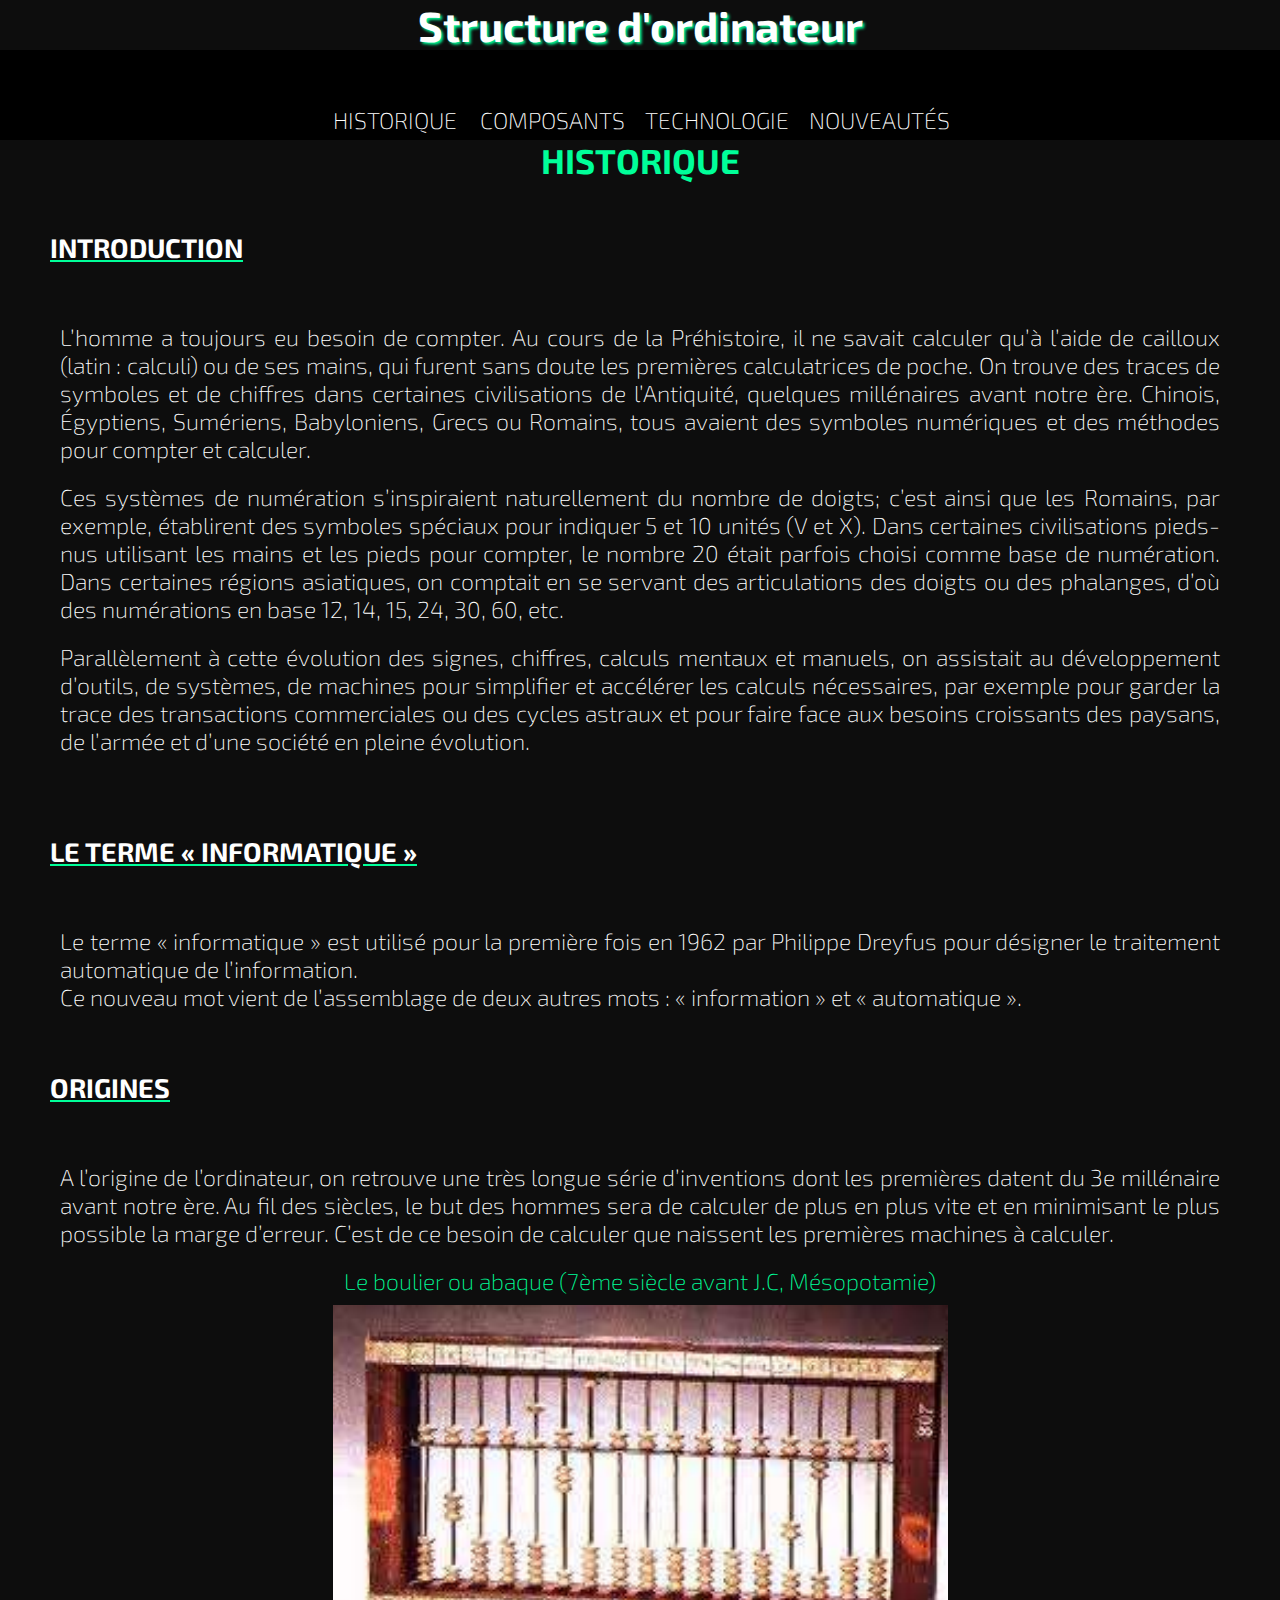
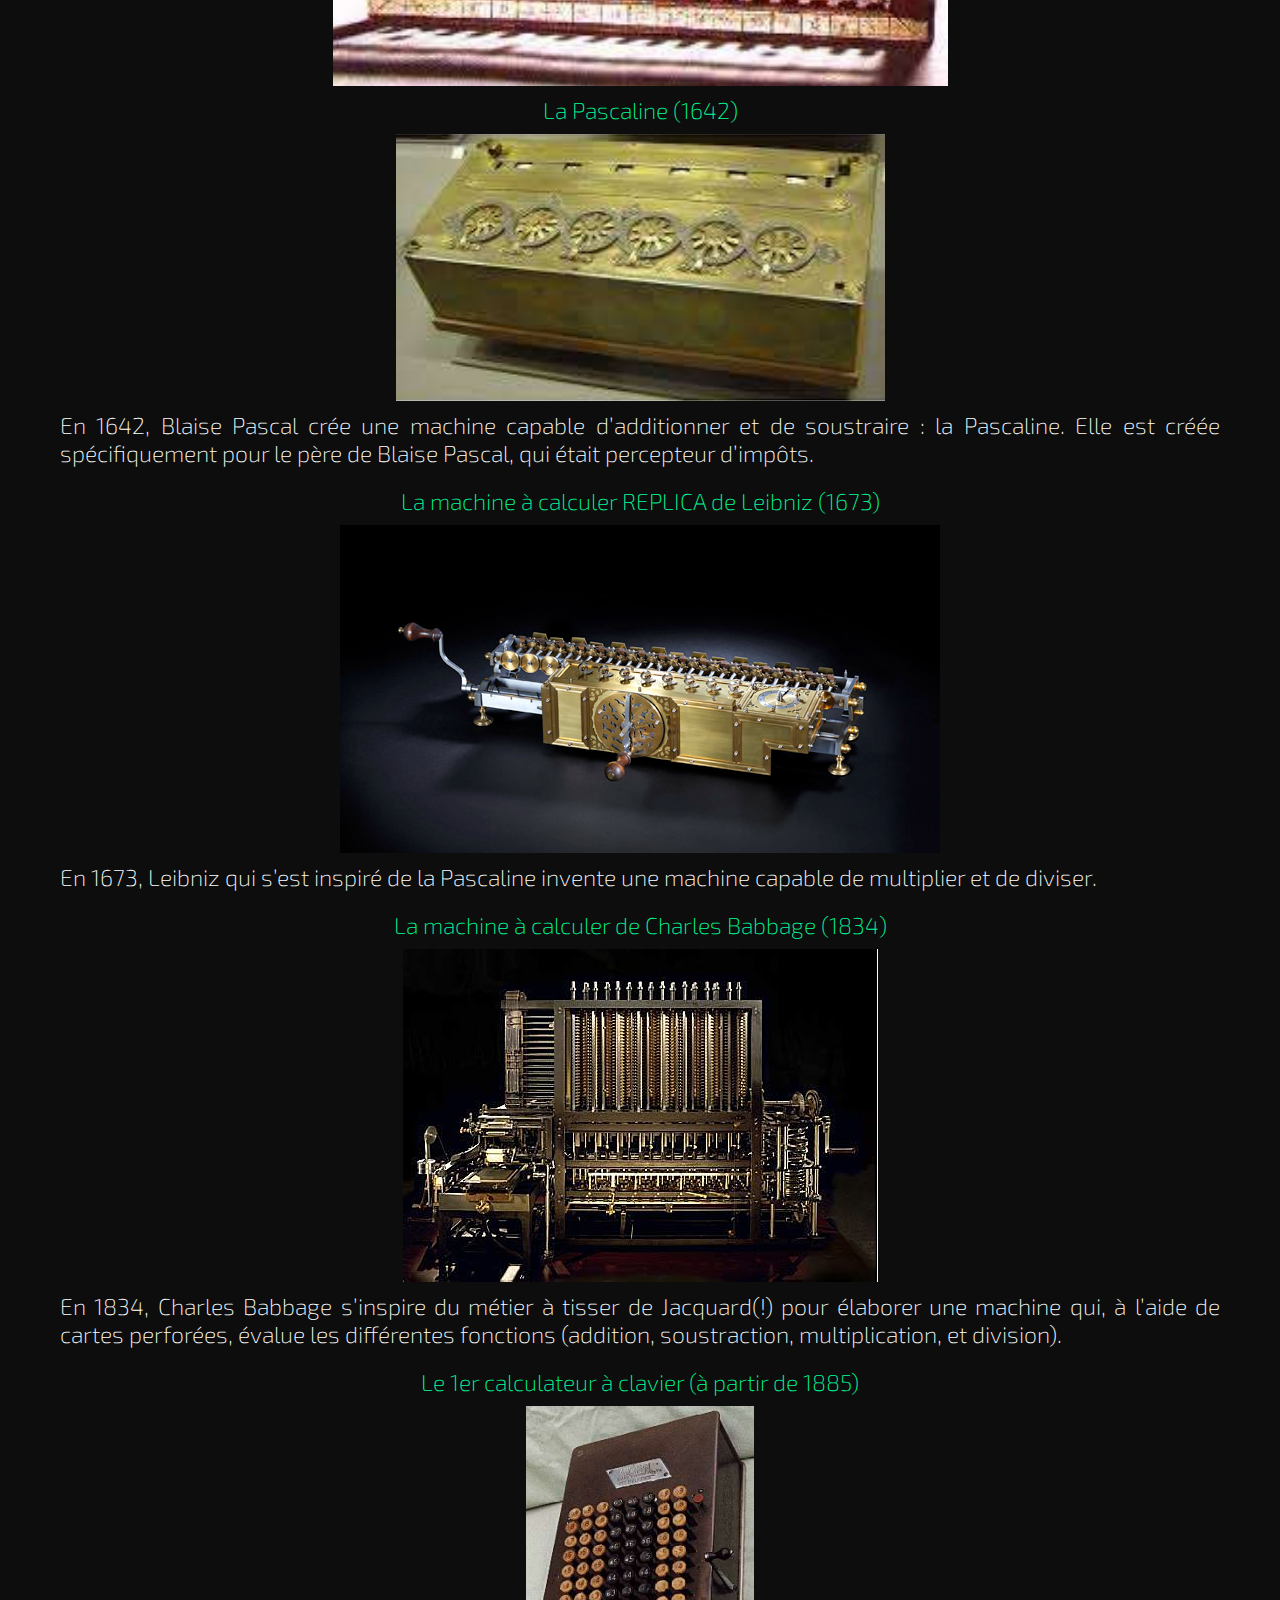
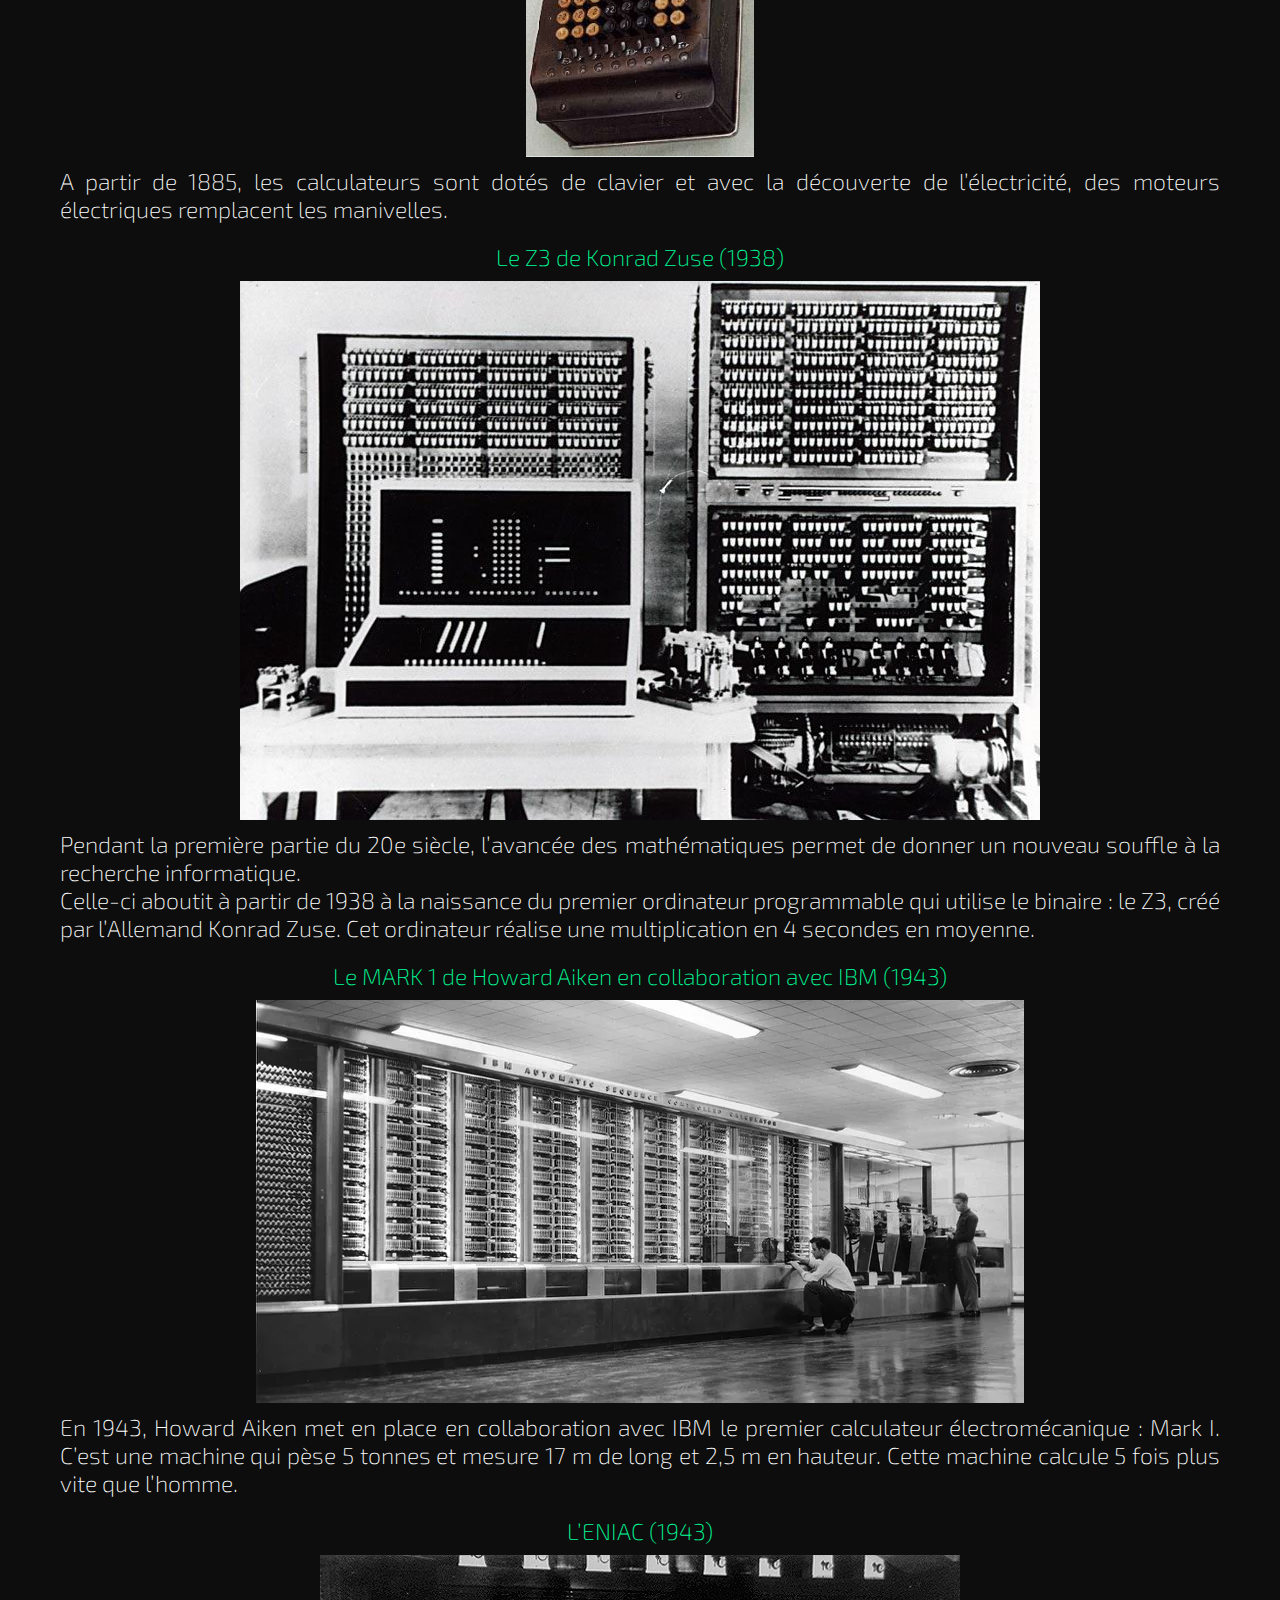
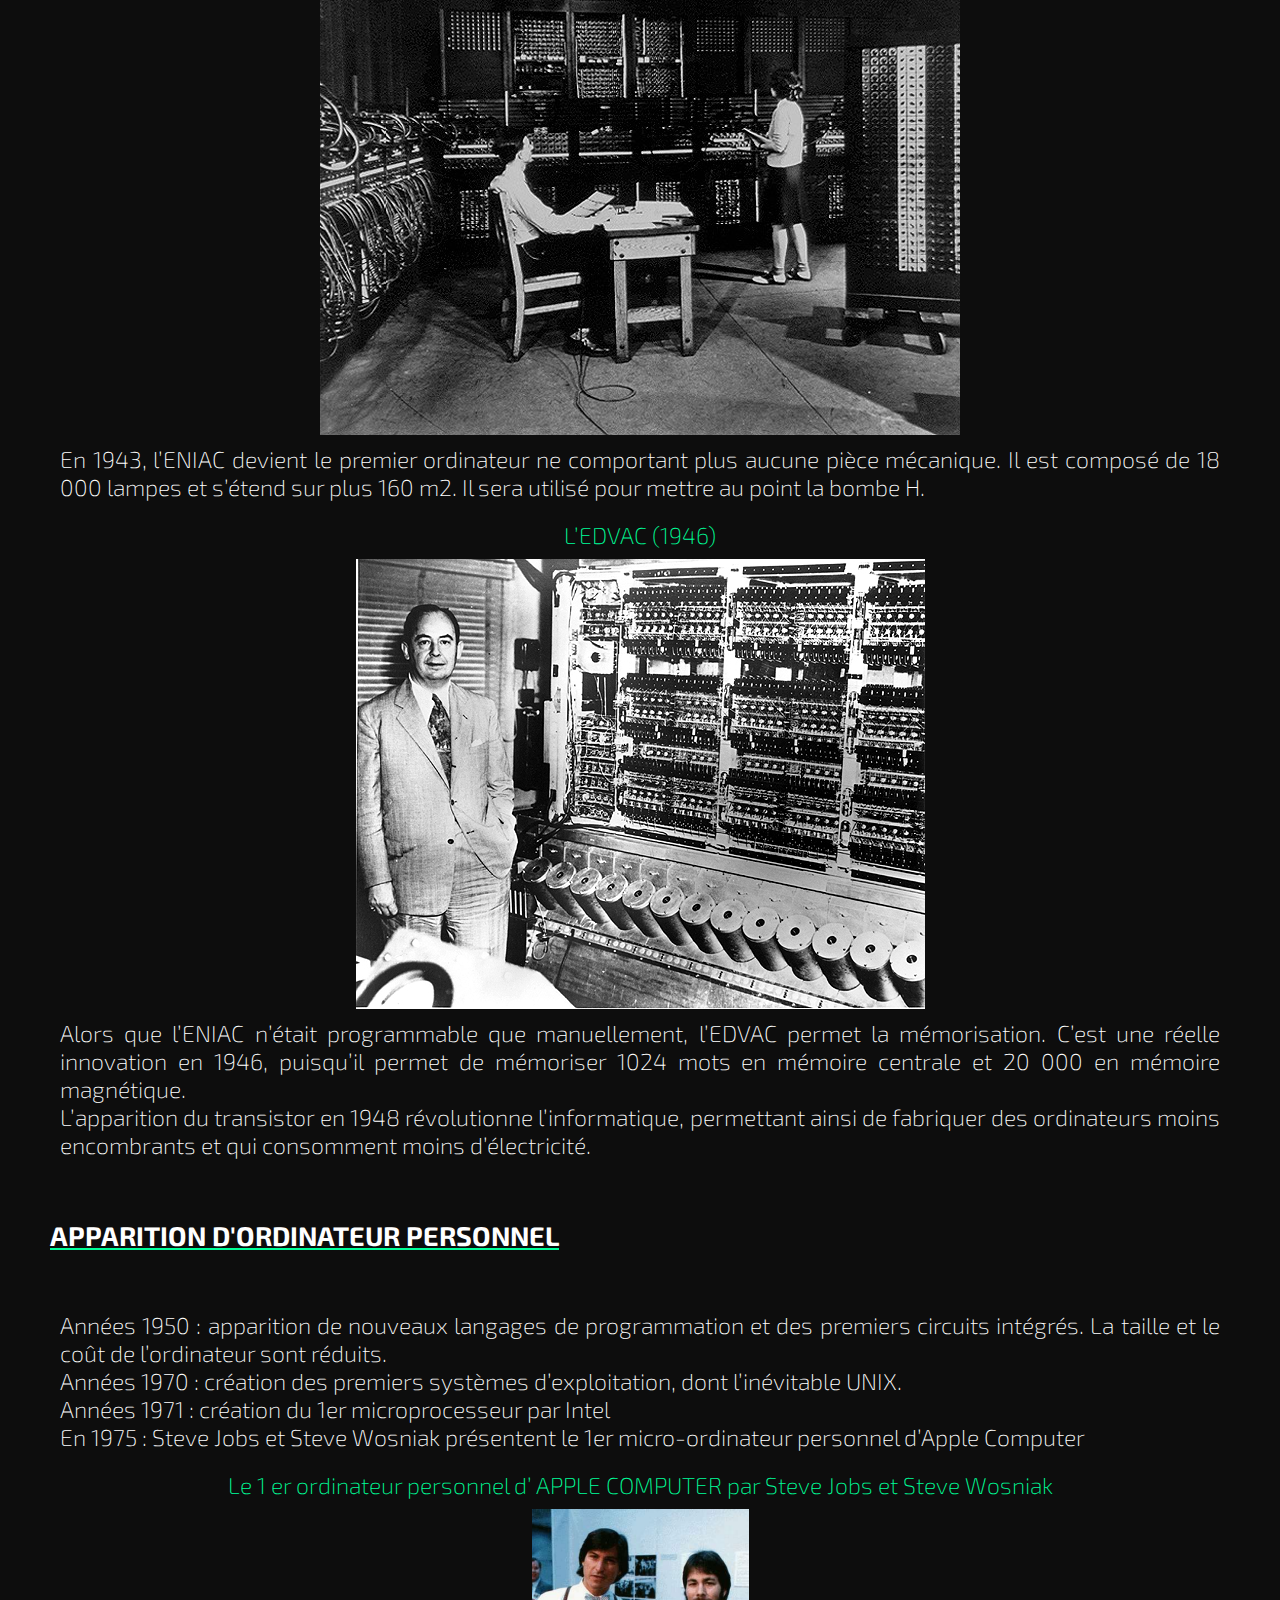
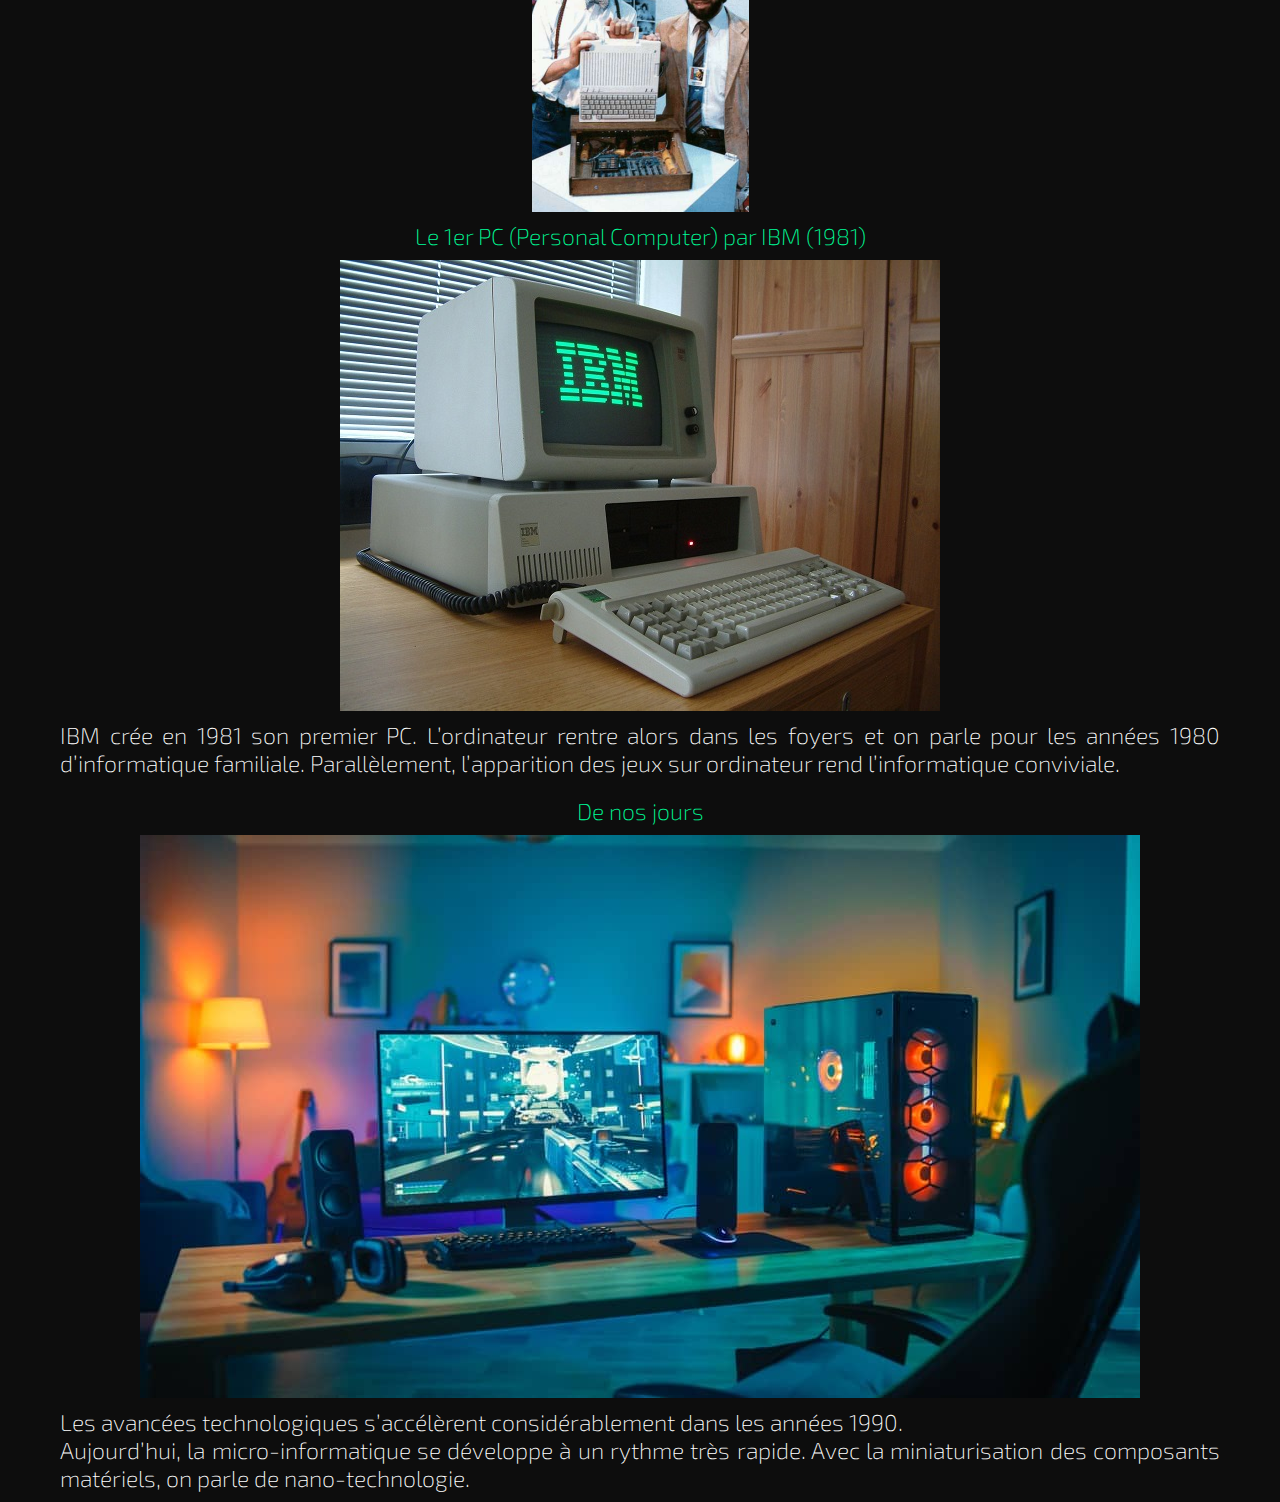
<file: index.html>
<!DOCTYPE html>
<html lang="en">
<head>
    <meta charset="UTF-8">
    <meta name="viewport" content="width=device-width, initial-scale=1.0">
    <title>Document</title>
    <link rel="stylesheet" href="Ordinateur.css">
</head>
<body>
    <h1 class="titre">Structure d'ordinateur</h1>
    <div class="nav-bare">
        <div class="nav-menu">
        <ul>
          <li><a href="index.html">Historique</a></li>
          <li><a href="Composants.html">Composants</a></li>
          <li><a href="Technologie.html">Technologie</a></li>
          <li><a href="Nouveautés.html">Nouveautés</a></li>
          <!-- <li>
            <form><input type="text" placeholder="SEARCH"></form>
          </li> -->
        </ul>
        </div>
    </div>
    <div class="contenu">
        <h2 class="titre-page">Historique</h2>
        <h3 class="titre-paragraphe">Introduction</h3>
        <p class="paragraphe">L’homme a toujours eu besoin de compter. Au cours de la Préhistoire, il ne savait
            calculer qu’à l’aide de cailloux (latin : calculi) ou de ses mains, qui furent sans doute les
            premières calculatrices de poche. On trouve des traces de symboles et de chiffres dans
            certaines civilisations de l’Antiquité, quelques millénaires avant notre ère. Chinois,
            Égyptiens, Sumériens, Babyloniens, Grecs ou Romains, tous avaient des symboles
            numériques et des méthodes pour compter et calculer.
            </p>
        <p class="paragraphe">Ces systèmes de numération s’inspiraient naturellement du nombre de doigts; c’est ainsi
            que les Romains, par exemple, établirent des symboles spéciaux pour indiquer 5 et 10
            unités (V et X). Dans certaines civilisations pieds-nus utilisant les mains et les pieds pour
            compter, le nombre 20 était parfois choisi comme base de numération. Dans certaines
            régions asiatiques, on comptait en se servant des articulations des doigts ou des
            phalanges, d’où des numérations en base 12, 14, 15, 24, 30, 60, etc. </p>
        <p class="paragraphe">Parallèlement à cette évolution des signes, chiffres, calculs mentaux et manuels, on
            assistait au développement d’outils, de systèmes, de machines pour simplifier et accélérer
            les calculs nécessaires, par exemple pour garder la trace des transactions commerciales
            ou des cycles astraux et pour faire face aux besoins croissants des paysans, de l’armée et
            d’une société en pleine évolution. </p>
            <p class="paragraphe"></p>

        <h3 class="titre-paragraphe">Le terme « informatique »</h3>
        <p class="paragraphe">Le terme « informatique » est utilisé pour la première fois
            en 1962 par Philippe Dreyfus pour désigner le
            traitement automatique de l’information.
            <br> Ce nouveau mot vient de l’assemblage de deux autres
            mots : « information » et « automatique ».</p>
        
        <h3 class="titre-paragraphe">Origines</h3>
        <p class="paragraphe">A l’origine de l’ordinateur, on retrouve une très longue
            série d’inventions dont les premières datent du 3e
            millénaire avant notre ère.
             Au fil des siècles, le but des hommes sera de calculer de
            plus en plus vite et en minimisant le plus possible la
            marge d’erreur. C’est de ce besoin de calculer que
            naissent les premières machines à calculer.</p>
        <p class="paragraphe p-center">Le boulier ou abaque (7ème siècle avant J.C, Mésopotamie)</p>
        <div class="images"><img src="boulier-abaque.PNG" alt="image boulier / abaque"></div>
        
        <p class="paragraphe p-center">La Pascaline (1642)</p>
        <div class="images"><img src="Pascaline.PNG" alt="image Pascaline"></div>
        <p class="paragraphe">En 1642, Blaise Pascal crée une machine
            capable d’additionner et de soustraire : la
            Pascaline.
             Elle est créée spécifiquement pour le père de
            Blaise Pascal, qui était percepteur d’impôts.</p>
        
        <p class="paragraphe p-center">La machine à calculer REPLICA
            de Leibniz (1673)</p>
        <div class="images"><img src="REPLICA-Leibniz.jpg" alt="image REPLICA-Leibniz"></div>
        <p class="paragraphe">En 1673, Leibniz qui s’est inspiré de la Pascaline
            invente une machine capable de multiplier et
            de diviser.</p>
        
        <p class="paragraphe p-center">La machine à calculer de Charles Babbage (1834)</p>
        <div class="images"><img src="Charles-Babbage.jpg" alt="image Charles-Babbage"></div>
        <p class="paragraphe">En 1834, Charles Babbage s’inspire du métier à tisser de
            Jacquard(!) pour élaborer une machine qui, à l’aide de
            cartes perforées, évalue les différentes fonctions
            (addition, soustraction, multiplication, et division).</p>
            
        <p class="paragraphe p-center">Le 1er calculateur à clavier (à partir de 1885)</p>
        <div class="images"><img src="premier-cal.PNG" alt="image premier-cal"></div>
        <p class="paragraphe">A partir de 1885, les calculateurs sont dotés de
            clavier et avec la découverte de l’électricité, des
            moteurs électriques remplacent les manivelles.</p>
               
        <p class="paragraphe p-center">Le Z3 de Konrad Zuse (1938)</p>
        <div class="images"><img src="Z3.jpg" alt="image Z3"></div>
        <p class="paragraphe">Pendant la première partie du 20e siècle, l’avancée des mathématiques
            permet de donner un nouveau souffle à la recherche informatique.
            <br> Celle-ci aboutit à partir de 1938 à la naissance du premier ordinateur
            programmable qui utilise le binaire : le Z3, créé par l’Allemand Konrad
            Zuse. Cet ordinateur réalise une multiplication en 4 secondes en
            moyenne.</p>
                   
        <p class="paragraphe p-center">Le MARK 1 de Howard Aiken
            en collaboration avec IBM (1943)</p>
        <div class="images"><img src="MARK1.webp" alt="image MARK1"></div>
        <p class="paragraphe">En 1943, Howard Aiken met en place en collaboration avec
            IBM le premier calculateur électromécanique : Mark I.
             C’est une machine qui pèse 5 tonnes et mesure 17 m de long et
            2,5 m en hauteur.
             Cette machine calcule 5 fois plus vite que l’homme.</p>
                        
        <p class="paragraphe p-center">L’ENIAC (1943)</p>
        <div class="images"><img src="Eniac_Aberdeen.jpg" alt="image Eniac_Aberdeen"></div>
        <p class="paragraphe">En 1943, l’ENIAC devient le premier ordinateur ne comportant
            plus aucune pièce mécanique.
             Il est composé de 18 000 lampes et s’étend sur plus 160 m2.
             Il sera utilisé pour mettre au point la bombe H.</p>
                        
        <p class="paragraphe p-center">L’EDVAC (1946)</p>
        <div class="images"><img src="EDVAC.jpg" alt="image EDVAC"></div>
        <p class="paragraphe">Alors que l’ENIAC n’était programmable que manuellement, l’EDVAC
            permet la mémorisation.
             C’est une réelle innovation en 1946, puisqu’il permet de mémoriser
            1024 mots en mémoire centrale et 20 000 en mémoire magnétique.
            <br> L’apparition du transistor en 1948 révolutionne l’informatique,
            permettant ainsi de fabriquer des ordinateurs moins encombrants et
            qui consomment moins d’électricité.</p>
                        
        <h3 class="titre-paragraphe">apparition d'ordinateur personnel</h3>
        <p class="paragraphe">Années 1950 : apparition de nouveaux langages de programmation et
            des premiers circuits intégrés. La taille et le coût de l’ordinateur sont
            réduits.
            <br> Années 1970 : création des premiers systèmes d’exploitation, dont
            l’inévitable UNIX.
            <br>Années 1971 : création du 1er microprocesseur par Intel
        <br>En 1975 : Steve Jobs et Steve Wosniak présentent
        le 1er micro-ordinateur personnel d’Apple
        Computer</p>
        
        <p class="paragraphe p-center">Le 1
            er ordinateur personnel
            d’ APPLE COMPUTER 
            par Steve Jobs et Steve Wosniak</p>
        <div class="images"><img src="apple.PNG" alt="image apple"></div>
        
                        
        <p class="paragraphe p-center">Le 1er PC (Personal Computer)
            par IBM (1981)</p>
        <div class="images"><img src="PC-IBM.jpg" alt="image PC IBM"></div>
        <p class="paragraphe">IBM crée en 1981 son premier PC.
             L’ordinateur rentre alors dans les foyers et on parle pour les années
            1980 d’informatique familiale.
             Parallèlement, l’apparition des jeux sur ordinateur rend
            l’informatique conviviale.</p>
                        
        <p class="paragraphe p-center">De nos jours</p>
        <div class="images"><img src="today.jpg" alt="image premier-cal"></div>
        <p class="paragraphe">Les avancées technologiques s’accélèrent considérablement
            dans les années 1990.
            <br> Aujourd’hui, la micro-informatique se développe à un rythme
            très rapide. Avec la miniaturisation des composants matériels,
            on parle de nano-technologie.</p>
                        
        
    </div>
</body>
</html>
</file>
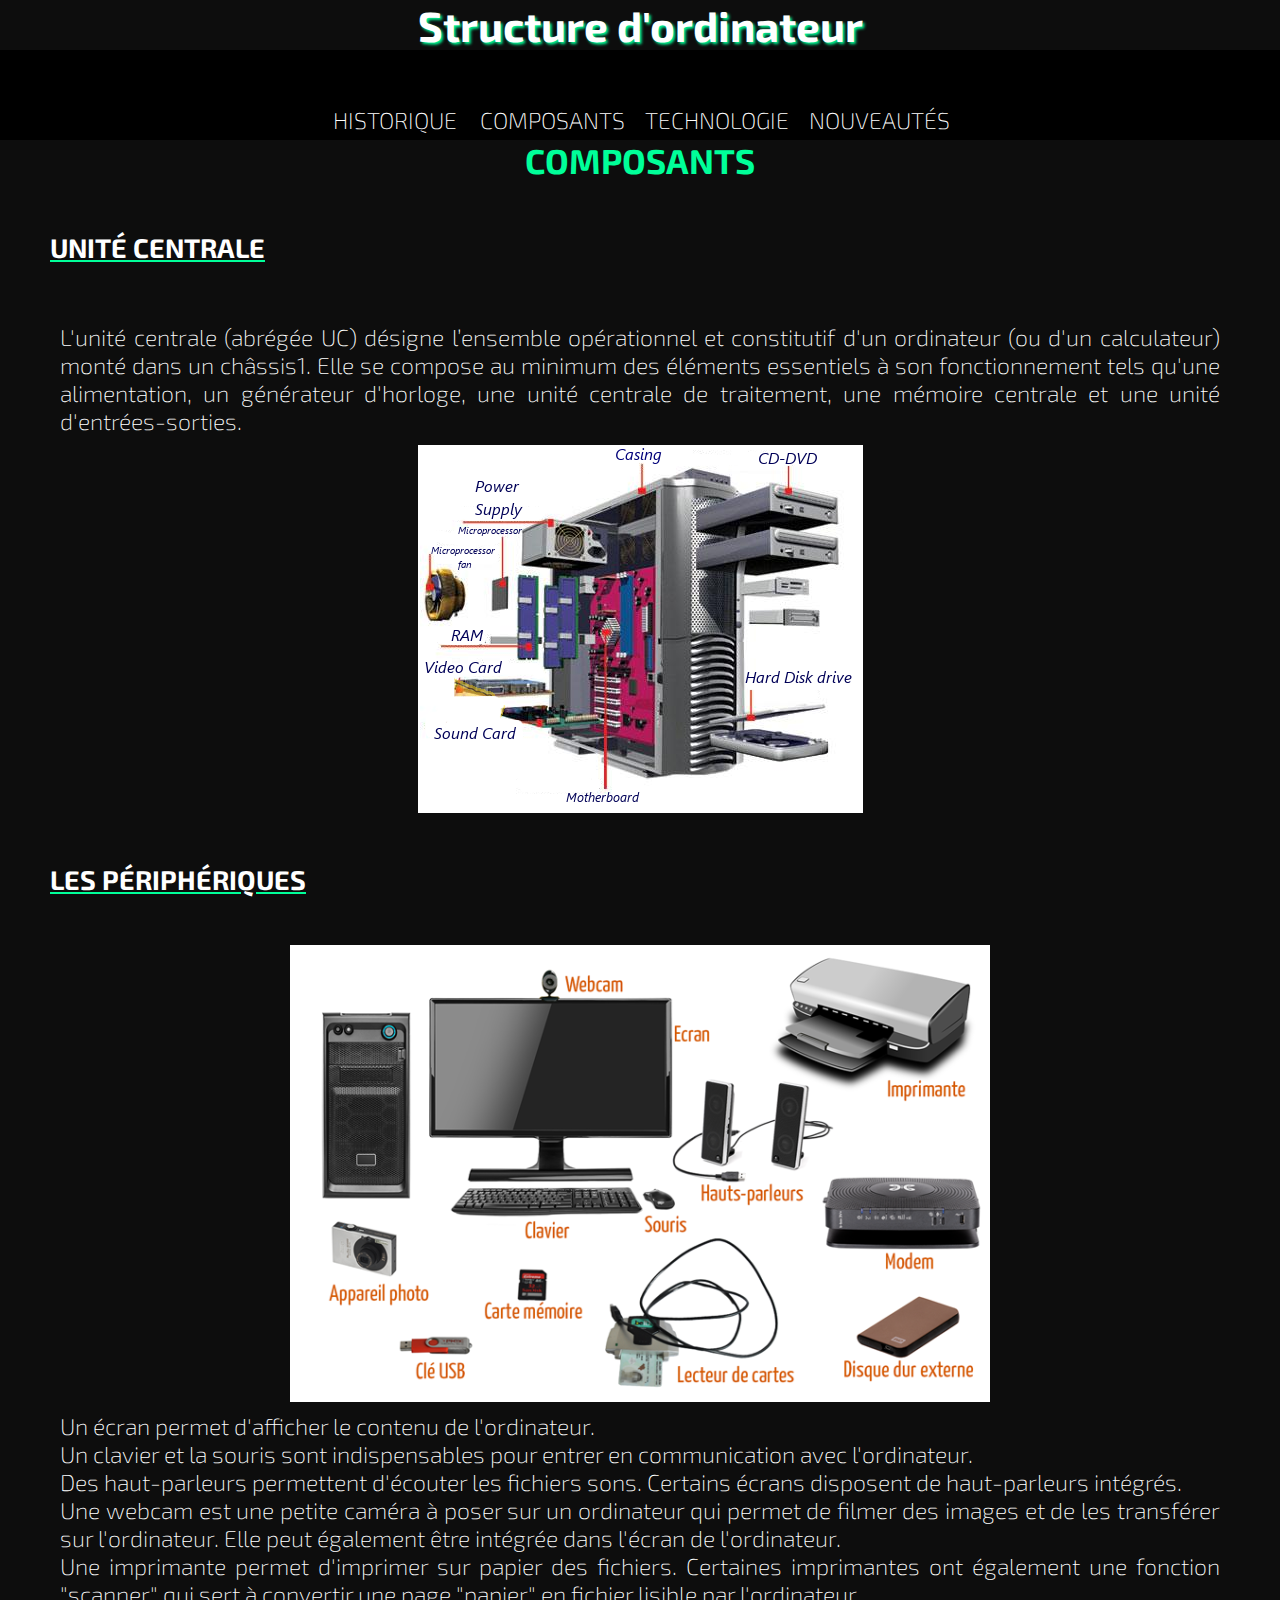
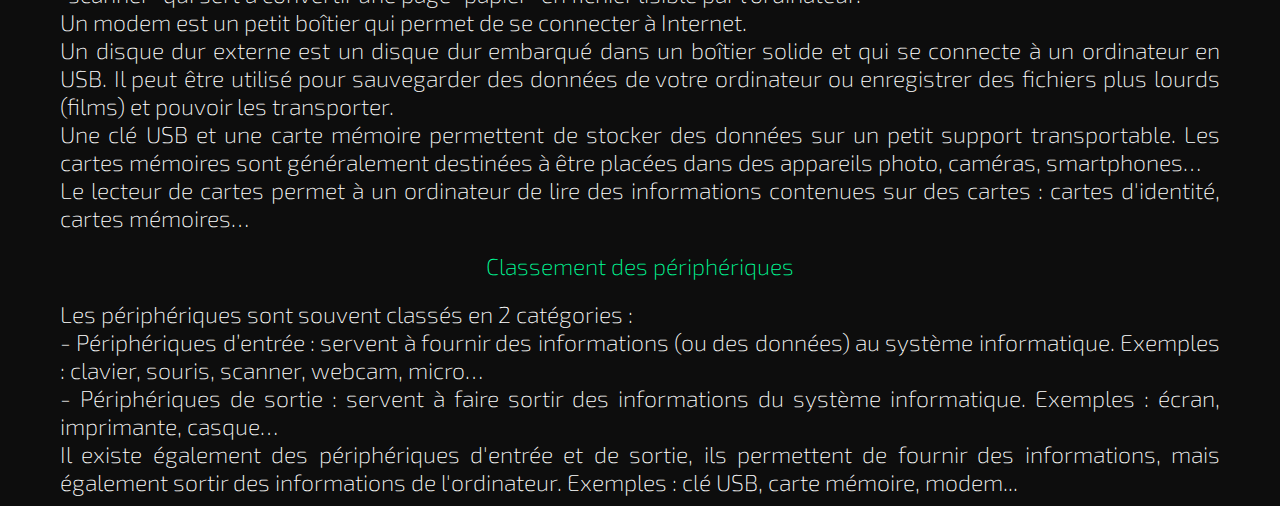
<file: Composants.html>
<!DOCTYPE html>
<html lang="en">
<head>
    <meta charset="UTF-8">
    <meta name="viewport" content="width=device-width, initial-scale=1.0">
    <title>Document</title>
    <link rel="stylesheet" href="Ordinateur.css">
</head>
<body>
    <h1 class="titre">Structure d'ordinateur</h1>
    <div class="nav-bare">
        <div class="nav-menu">
        <ul>
          <li><a href="index.html">Historique</a></li>
          <li><a href="Composants.html">Composants</a></li>
          <li><a href="Technologie.html">Technologie</a></li>
          <li><a href="Nouveautés.html">Nouveautés</a></li>
          <!-- <li>
            <form><input type="text" placeholder="SEARCH"></form>
          </li> -->
        </ul>
        </div>
    </div>
    <div class="contenu">
        <h2 class="titre-page">Composants</h2>

        <h3 class="titre-paragraphe">unité centrale</h3>
        
        <p class="paragraphe">L'unité centrale (abrégée UC) désigne l’ensemble opérationnel et constitutif d'un ordinateur (ou d'un calculateur) monté dans un châssis1. Elle se compose au minimum des éléments essentiels à son fonctionnement tels qu'une alimentation, un générateur d'horloge, une unité centrale de traitement, une mémoire centrale et une unité d'entrées-sorties.</p>
        <div class="images"><img src="pc-central-unit.png" alt="image unitéCentrale"></div>
        
        <h3 class="titre-paragraphe">Les périphériques</h3>
        <div class="images"><img src="peripheriques.webp" alt="image peripheriques"></div>
        <p class="paragraphe">Un écran permet d'afficher le contenu de l'ordinateur.

          <br> Un clavier et la souris sont indispensables pour entrer en communication avec l'ordinateur.
          
          <br> Des haut-parleurs permettent d'écouter les fichiers sons. Certains écrans disposent de haut-parleurs intégrés.
          
          <br> Une webcam est une petite caméra à poser sur un ordinateur qui permet de filmer des images et de les transférer sur l'ordinateur. Elle peut également être intégrée dans l'écran de l'ordinateur.
          
          <br> Une imprimante permet d'imprimer sur papier des fichiers. Certaines imprimantes ont également une fonction "scanner" qui sert à convertir une page "papier" en fichier lisible par l'ordinateur.
          
          <br> Un modem est un petit boîtier qui permet de se connecter à Internet.
          
          <br> Un disque dur externe est un disque dur embarqué dans un boîtier solide et qui se connecte à un ordinateur en USB. Il peut être utilisé pour sauvegarder des données de votre ordinateur ou enregistrer des fichiers plus lourds (films) et pouvoir les transporter.
          
          <br> Une clé USB et une carte mémoire permettent de stocker des données sur un petit support transportable. Les cartes mémoires sont généralement destinées à être placées dans des appareils photo, caméras, smartphones…
          
          <br> Le lecteur de cartes permet à un ordinateur de lire des informations contenues sur des cartes : cartes d'identité, cartes mémoires…</p>
        <p class="paragraphe p-center">Classement des périphériques</p>
        <p class="paragraphe">Les périphériques sont souvent classés en 2 catégories :
          <br> - Périphériques d’entrée : servent à fournir des informations (ou des données) au système informatique. Exemples : clavier, souris, scanner, webcam, micro…
          <br> - Périphériques de sortie : servent à faire sortir des informations du système informatique. Exemples : écran, imprimante, casque…
          <br> Il existe également des périphériques d'entrée et de sortie, ils permettent de fournir des informations, mais également sortir des informations de l'ordinateur. Exemples : clé USB, carte mémoire, modem...</p>
        
     </div>
</body>
</html>
</file>
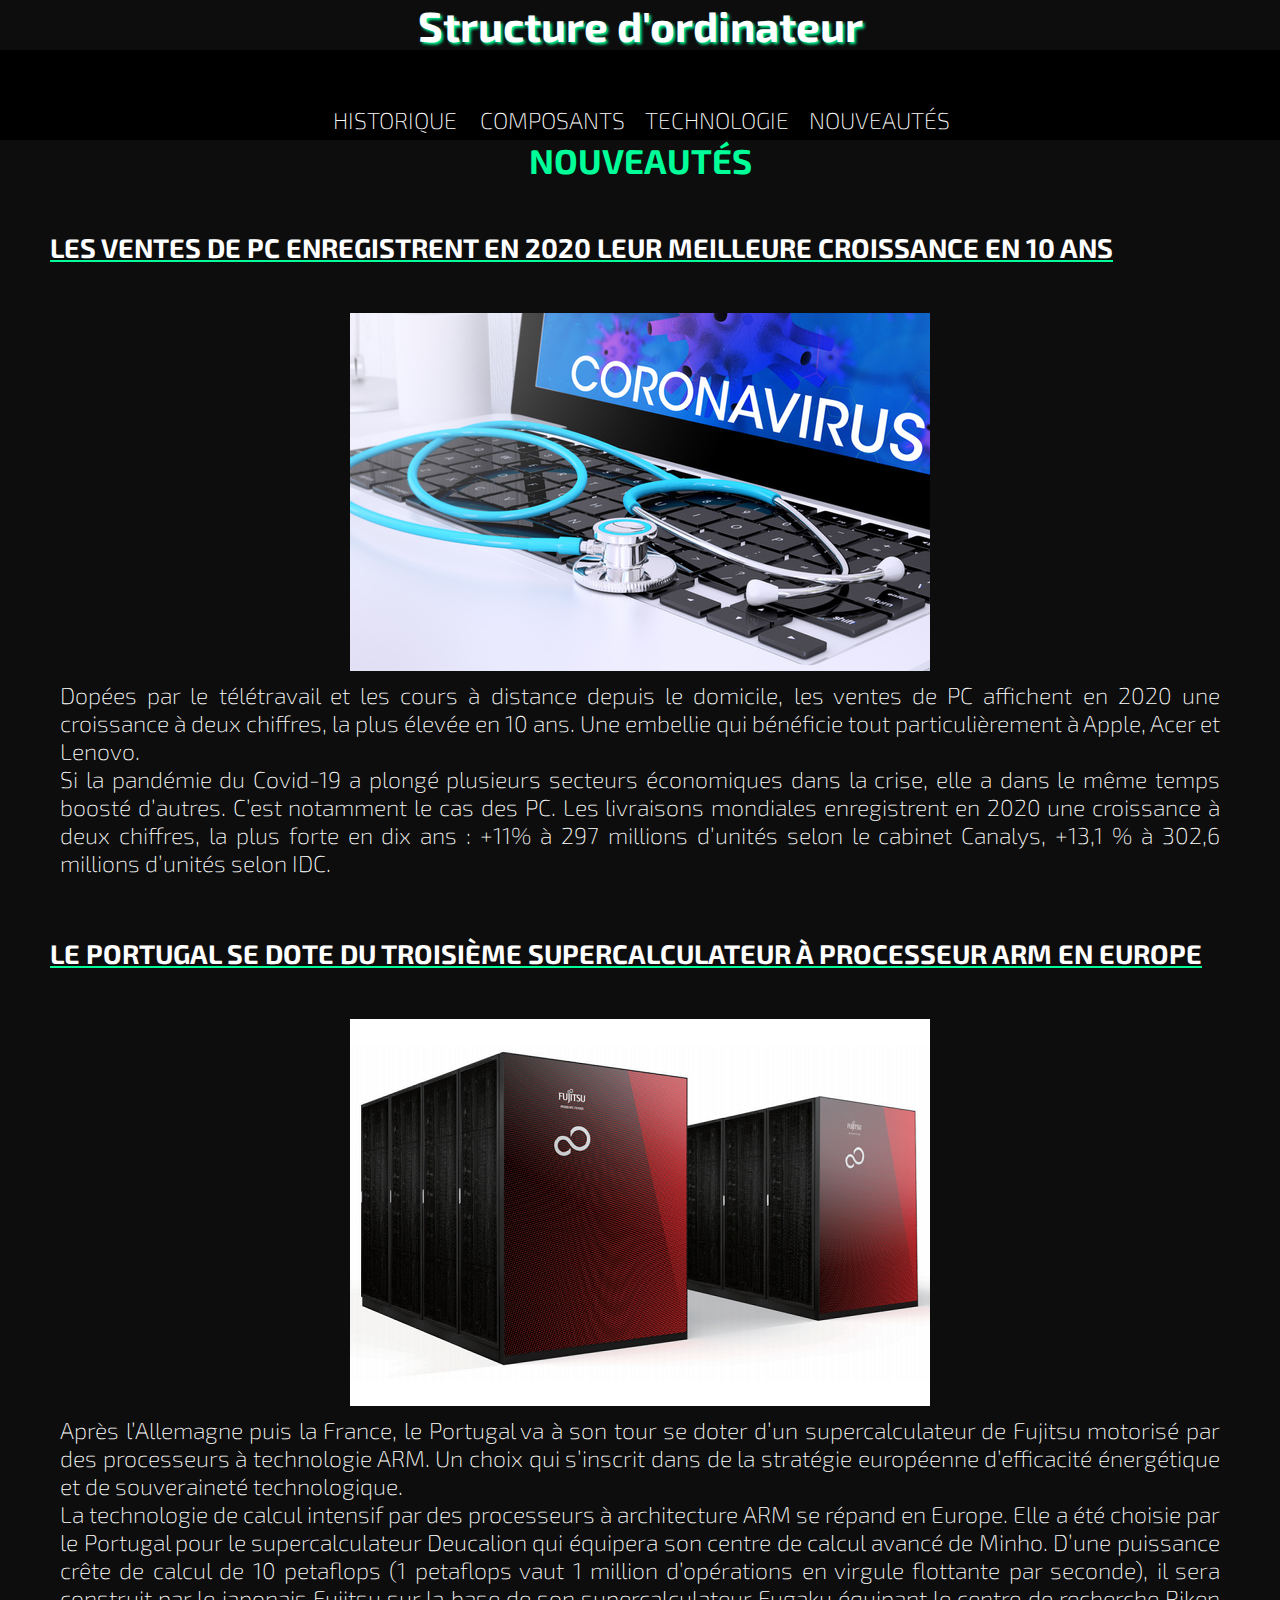
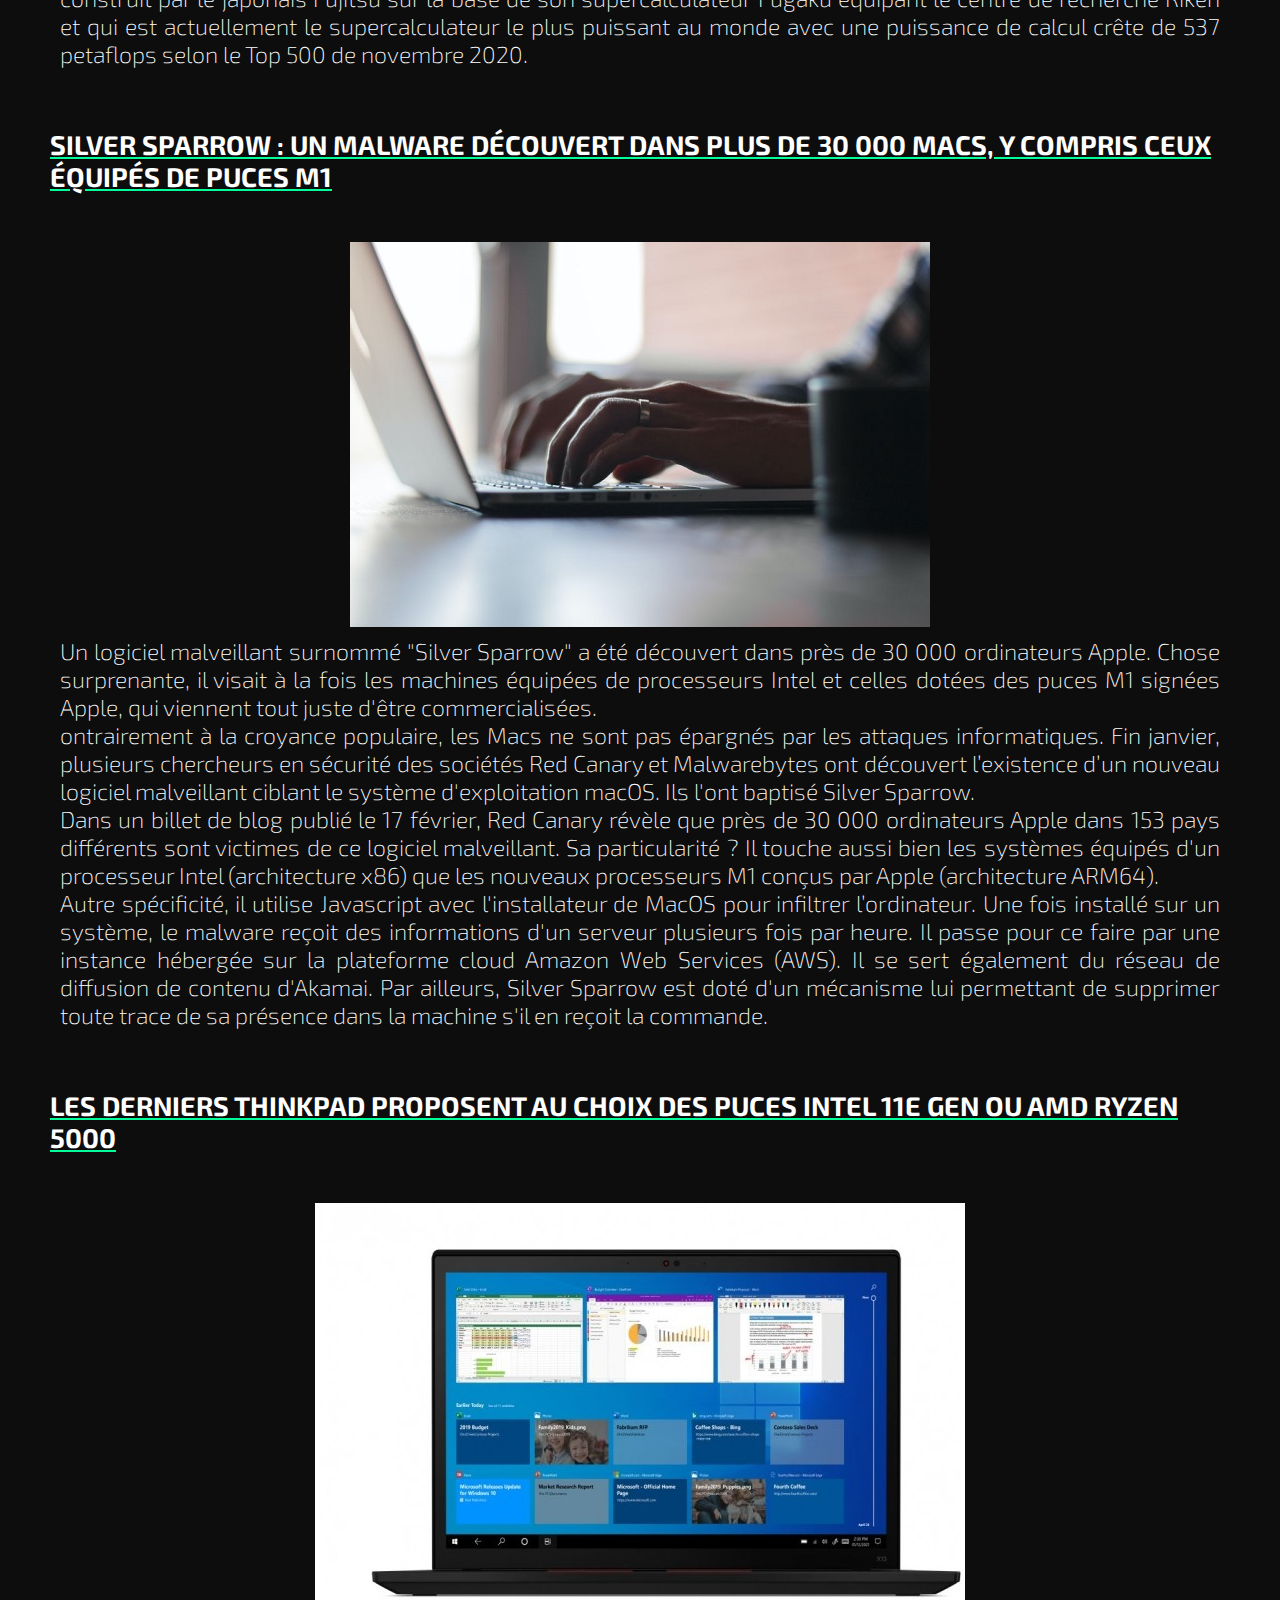
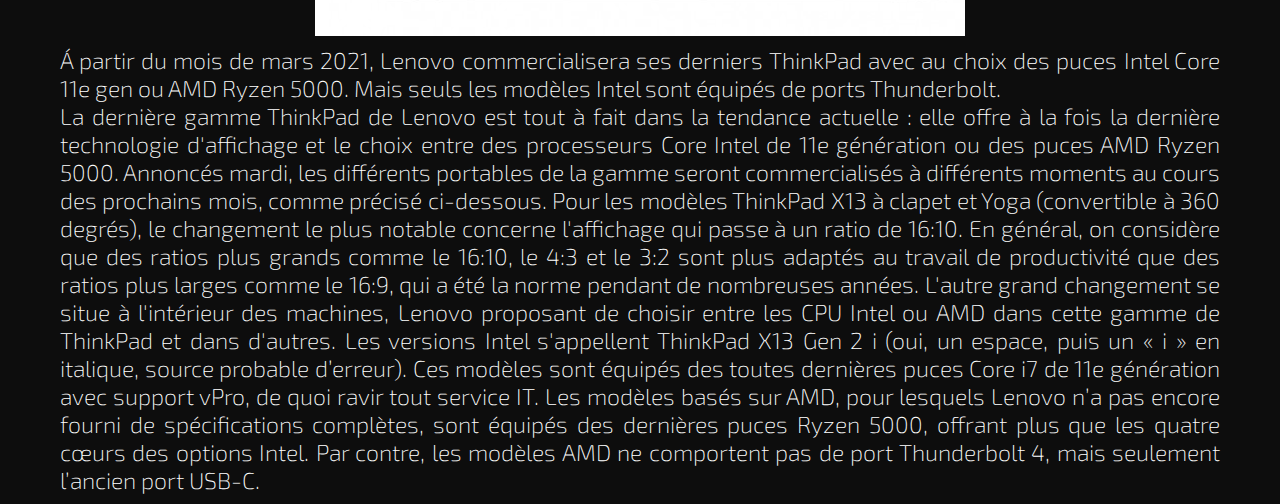
<file: Nouveautés.html>
<!DOCTYPE html>
<html lang="en">
<head>
    <meta charset="UTF-8">
    <meta name="viewport" content="width=device-width, initial-scale=1.0">
    <title>Document</title>
    <link rel="stylesheet" href="Ordinateur.css">
</head>
<body>
    <h1 class="titre">Structure d'ordinateur</h1>
    <div class="nav-bare">
        <div class="nav-menu">
        <ul>
          <li><a href="index.html">Historique</a></li>
          <li><a href="Composants.html">Composants</a></li>
          <li><a href="Technologie.html">Technologie</a></li>
          <li><a href="Nouveautés.html">Nouveautés</a></li>
          <!-- <li>
            <form><input type="text" placeholder="SEARCH"></form>
          </li> -->
        </ul>
        </div>
    </div>
    <div class="contenu">
        <h2 class="titre-page">Nouveautés</h2>
        <h3 class="titre-paragraphe">Les ventes de PC enregistrent en 2020 leur meilleure croissance en 10 ans</h3>
        <div class="images"><img src="PC-coronavirus-580x358.jpg" alt="image PC-coronavirus"></div>
        <p class="paragraphe">Dopées par le télétravail et les cours à distance depuis le domicile, les ventes de PC affichent en 2020 une croissance à deux chiffres, la plus élevée en 10 ans. Une embellie qui bénéficie tout particulièrement à Apple, Acer et Lenovo.
          <br>
          Si la pandémie du Covid-19 a plongé plusieurs secteurs économiques dans la crise, elle a dans le même temps boosté d’autres. C’est notamment le cas des PC. Les livraisons mondiales enregistrent en 2020 une croissance à deux chiffres, la plus forte en dix ans : +11% à 297 millions d’unités selon le cabinet Canalys, +13,1 % à 302,6 millions d’unités selon IDC.
        </p>

        <h3 class="titre-paragraphe">Le Portugal se dote du troisième supercalculateur à processeur ARM en Europe</h3>
        <div class="images"><img src="portugal.png" alt="image portugal"></div>
        <p class="paragraphe">Après l’Allemagne puis la France, le Portugal va à son tour se doter d’un supercalculateur de Fujitsu motorisé par des processeurs à technologie ARM. Un choix qui s’inscrit dans de la stratégie européenne d’efficacité énergétique et de souveraineté technologique.
          <br>
          La technologie de calcul intensif par des processeurs à architecture ARM se répand en Europe. Elle a été choisie par le Portugal pour le supercalculateur Deucalion qui équipera son centre de calcul avancé de Minho. D’une puissance crête de calcul de 10 petaflops (1 petaflops vaut 1 million d’opérations en virgule flottante par seconde), il sera construit par le japonais Fujitsu sur la base de son supercalculateur Fugaku équipant le centre de recherche Riken et qui est actuellement le supercalculateur le plus puissant au monde avec une puissance de calcul crête de 537 petaflops selon le Top 500 de novembre 2020.
        </p>

        <h3 class="titre-paragraphe">Silver Sparrow : un malware découvert dans plus de 30 000 Macs, y compris ceux équipés de puces M1</h3>
        <div class="images"><img src="virus.jpg" alt="image virus"></div>
        <p class="paragraphe">Un logiciel malveillant surnommé "Silver Sparrow" a été découvert dans près de 30 000 ordinateurs Apple. Chose surprenante, il visait à la fois les machines équipées de processeurs Intel et celles dotées des puces M1 signées Apple, qui viennent tout juste d'être commercialisées.
          <br>
          ontrairement à la croyance populaire, les Macs ne sont pas épargnés par les attaques informatiques. Fin janvier, plusieurs chercheurs en sécurité des sociétés Red Canary et Malwarebytes ont découvert l’existence d’un nouveau logiciel malveillant ciblant le système d'exploitation macOS. Ils l'ont baptisé Silver Sparrow.
          <br>
          Dans un billet de blog publié le 17 février, Red Canary révèle que près de 30 000 ordinateurs Apple dans 153 pays différents sont victimes de ce logiciel malveillant. Sa particularité ? Il touche aussi bien les systèmes équipés d'un processeur Intel (architecture x86) que les nouveaux processeurs M1 conçus par Apple (architecture ARM64).
          <br>
          Autre spécificité, il utilise Javascript avec l'installateur de MacOS pour infiltrer l’ordinateur. Une fois installé sur un système, le malware reçoit des informations d'un serveur plusieurs fois par heure. Il passe pour ce faire par une instance hébergée sur la plateforme cloud Amazon Web Services (AWS). Il se sert également du réseau de diffusion de contenu d'Akamai. Par ailleurs, Silver Sparrow est doté d'un mécanisme lui permettant de supprimer toute trace de sa présence dans la machine s'il en reçoit la commande.
        </p>

        <h3 class="titre-paragraphe">Les derniers Thinkpad proposent au choix des puces Intel 11e Gen ou AMD Ryzen 5000</h3>
        <div class="images"><img src="lenovo.jpg" alt="image 5nm"></div>
        <p class="paragraphe">Á partir du mois de mars 2021, Lenovo commercialisera ses derniers ThinkPad avec au choix des puces Intel Core 11e gen ou AMD Ryzen 5000. Mais seuls les modèles Intel sont équipés de ports Thunderbolt.
          <br>
          La dernière gamme ThinkPad de Lenovo est tout à fait dans la tendance actuelle : elle offre à la fois la dernière technologie d'affichage et le choix entre des processeurs Core Intel de 11e génération ou des puces AMD Ryzen 5000. Annoncés mardi, les différents portables de la gamme seront commercialisés à différents moments au cours des prochains mois, comme précisé ci-dessous. Pour les modèles ThinkPad X13 à clapet et Yoga (convertible à 360 degrés), le changement le plus notable concerne l'affichage qui passe à un ratio de 16:10. En général, on considère que des ratios plus grands comme le 16:10, le 4:3 et le 3:2 sont plus adaptés au travail de productivité que des ratios plus larges comme le 16:9, qui a été la norme pendant de nombreuses années. L'autre grand changement se situe à l'intérieur des machines, Lenovo proposant de choisir entre les CPU Intel ou AMD dans cette gamme de ThinkPad et dans d'autres. Les versions Intel s'appellent ThinkPad X13 Gen 2 i (oui, un espace, puis un « i » en italique, source probable d’erreur). Ces modèles sont équipés des toutes dernières puces Core i7 de 11e génération avec support vPro, de quoi ravir tout service IT. Les modèles basés sur AMD, pour lesquels Lenovo n’a pas encore fourni de spécifications complètes, sont équipés des dernières puces Ryzen 5000, offrant plus que les quatre cœurs des options Intel. Par contre, les modèles AMD ne comportent pas de port Thunderbolt 4, mais seulement l’ancien port USB-C.
        </p>
    </div>
</body>
</html>
</file>
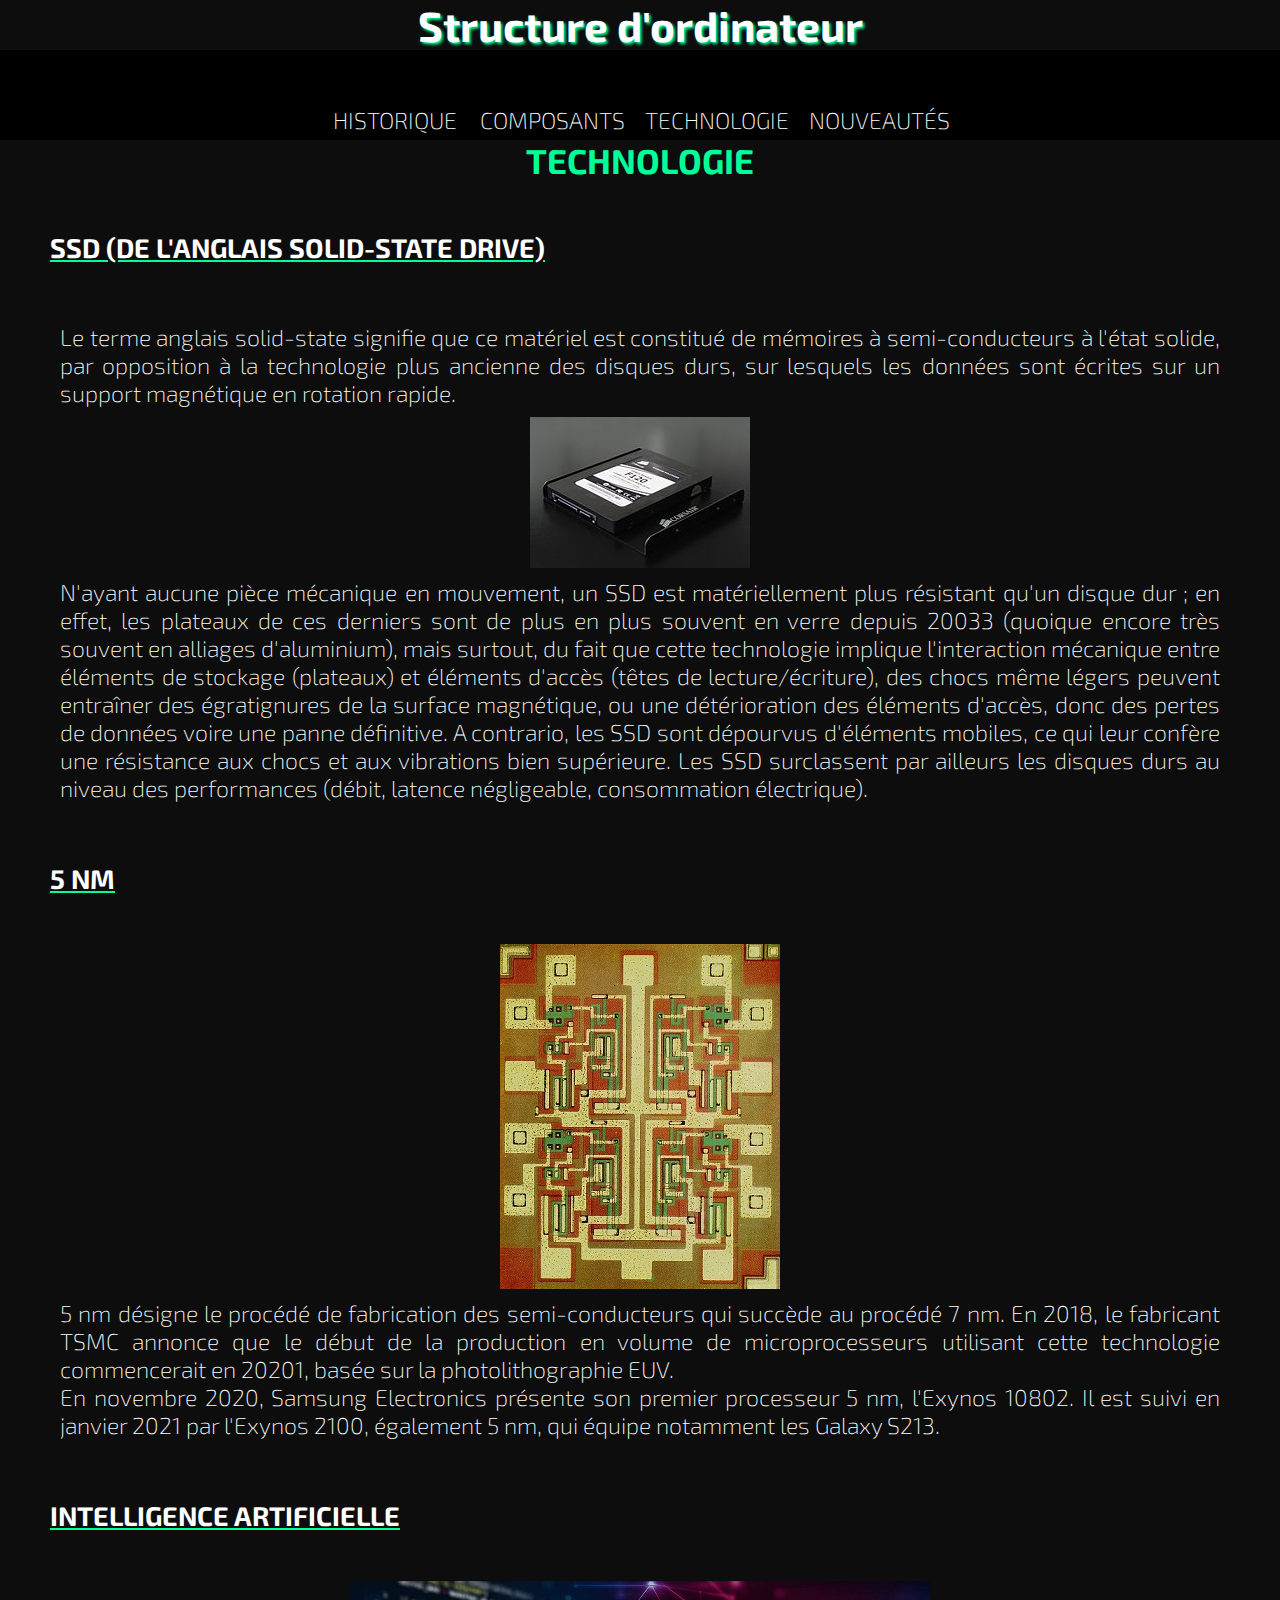
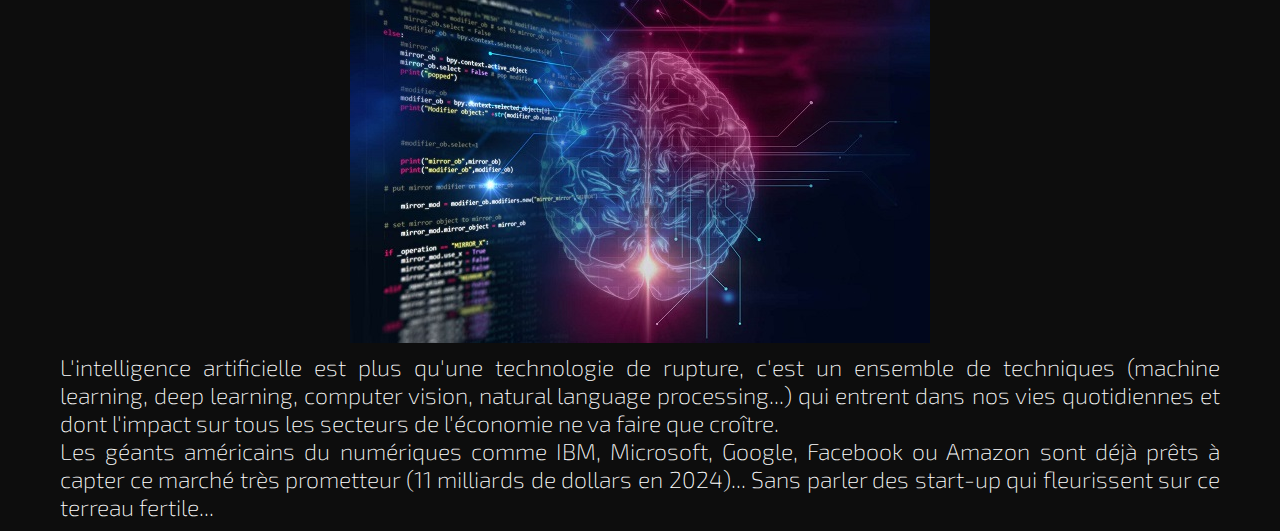
<file: Technologie.html>
<!DOCTYPE html>
<html lang="en">
<head>
    <meta charset="UTF-8">
    <meta name="viewport" content="width=device-width, initial-scale=1.0">
    <title>Document</title>
    <link rel="stylesheet" href="Ordinateur.css">
</head>
<body>
    <h1 class="titre">Structure d'ordinateur</h1>
    <div class="nav-bare">
        <div class="nav-menu">
        <ul>
          <li><a href="index.html">Historique</a></li>
          <li><a href="Composants.html">Composants</a></li>
          <li><a href="Technologie.html">Technologie</a></li>
          <li><a href="Nouveautés.html">Nouveautés</a></li>
          <!-- <li>
            <form><input type="text" placeholder="SEARCH"></form>
          </li> -->
        </ul>
        </div>
    </div>
    <div class="contenu">
        <h2 class="titre-page">Technologie</h2>

        <h3 class="titre-paragraphe">SSD (de l'anglais solid-state drive)</h3>
        <p class="paragraphe">Le terme anglais solid-state signifie que ce matériel est constitué de mémoires à semi-conducteurs à l'état solide, par opposition à la technologie plus ancienne des disques durs, sur lesquels les données sont écrites sur un support magnétique en rotation rapide.
          <br> </p>
        <div class="images"><img src="SSD.jpg" alt="image SSD"></div>
        <p class="paragraphe">N'ayant aucune pièce mécanique en mouvement, un SSD est matériellement plus résistant qu'un disque dur ; en effet, les plateaux de ces derniers sont de plus en plus souvent en verre depuis 20033 (quoique encore très souvent en alliages d'aluminium), mais surtout, du fait que cette technologie implique l'interaction mécanique entre éléments de stockage (plateaux) et éléments d'accès (têtes de lecture/écriture), des chocs même légers peuvent entraîner des égratignures de la surface magnétique, ou une détérioration des éléments d'accès, donc des pertes de données voire une panne définitive. A contrario, les SSD sont dépourvus d'éléments mobiles, ce qui leur confère une résistance aux chocs et aux vibrations bien supérieure. Les SSD surclassent par ailleurs les disques durs au niveau des performances (débit, latence négligeable, consommation électrique).</p>
        <h3 class="titre-paragraphe">5 nm</h3>
        <div class="images"><img src="5nm.jpg" alt="image 5nm"></div>
        <p class="paragraphe">5 nm désigne le procédé de fabrication des semi-conducteurs qui succède au procédé 7 nm. En 2018, le fabricant TSMC annonce que le début de la production en volume de microprocesseurs utilisant cette technologie commencerait en 20201, basée sur la photolithographie EUV.

         <br> En novembre 2020, Samsung Electronics présente son premier processeur 5 nm, l'Exynos 10802. Il est suivi en janvier 2021 par l'Exynos 2100, également 5 nm, qui équipe notamment les Galaxy S213.</p>
        
         
         <h3 class="titre-paragraphe">INTELLIGENCE ARTIFICIELLE</h3>
        <div class="images"><img src="intelligence-artificielle.jpg" alt="image 5nm"></div>
        <p class="paragraphe">L'intelligence artificielle est plus qu'une technologie de rupture, c'est un ensemble de techniques (machine learning, deep learning, computer vision, natural language processing...) qui entrent dans nos vies quotidiennes et dont l'impact sur tous les secteurs de l'économie ne va faire que croître.
          <br> 
          Les géants américains du numériques comme IBM, Microsoft, Google, Facebook ou Amazon sont déjà prêts à capter ce marché très prometteur (11 milliards de dollars en 2024)... Sans parler des start-up qui fleurissent sur ce terreau fertile...


        </p>
        
    </div>
</body>
</html>
</file>
<file: Ordinateur.css>
@import url(https://fonts.googleapis.com/css?family=Exo+2:200,300);

*,*:after,*:before {
  padding:0;margin:0;outline:0;
}
body {
  background:rgba(0,0,0,.95);
}
.nav-bare,.nav-bare {width:100%;}
.nav-bare {
  text-align:center;
  padding-top:50px;
}
.nav-bare {
  background:#000;
}
li {
  display:inline-block;
  min-width:130px;
  margin-left:-2px;
  margin-right:-2px;
  height:40px;
  line-height:40px;
  background:transparent;
  transition:all .1s linear;
  padding: 0px 10px;
}
input {
  width:200px;
  height:35px;
  background:transparent;
  text-align:center;
  border:0;
}
li,input {
  font-family:'Exo 2',sans-serif;
  font-weight:200; 
  font-size:23px;
  text-transform:uppercase;
  color:#0F9;
}
li a {
  text-decoration:none;
  color:#FFF;
}
li:hover {border-bottom:1px solid #0F9;}
/* li:last-child {border:0;} */

@media all and (max-width:725px)
{
  li{
    min-width:0;
    padding:0 10px 0 10px;
  }
}
@media all and (max-width:600px)
{
  .nav-bare {
    background:#000;
    padding-top:20px;
    padding-bottom:30px;
  }
  li {
    width:90%;
    padding:0;
  }
  input {text-align:center;}
  li:hover {
    border:0;
    padding:0 5px 0 5px;
    background:#0F9;
  }
  /* li:last-child {background:#000;} */
}
/* -------- contenu ------------ */
.titre{
    font-family:'Exo 2',sans-serif;
    font: weight 7; 
    font-size:42px;
    color: white;
    text-align: center;
    text-shadow: 2px 2px 3px #0F9;

}
.contenu {
    font-family:'Exo 2',sans-serif;
    font-weight:200; 
    font-size:23px;
    color: white;

}

.titre-page {
    text-align: center;
    text-transform:uppercase;
    color:#0F9;
}

.titre-paragraphe{
    padding: 0px 30px;
    text-transform:uppercase;
    text-decoration: underline #0F9;
    padding: 50px;
}

.paragraphe{
    text-align: justify;
    padding: 10px 60px;
}
.p-center{
    text-align: center;
    color: #0F9;
}
.images{
    display: flex;
    justify-content: center;
}
</file>
